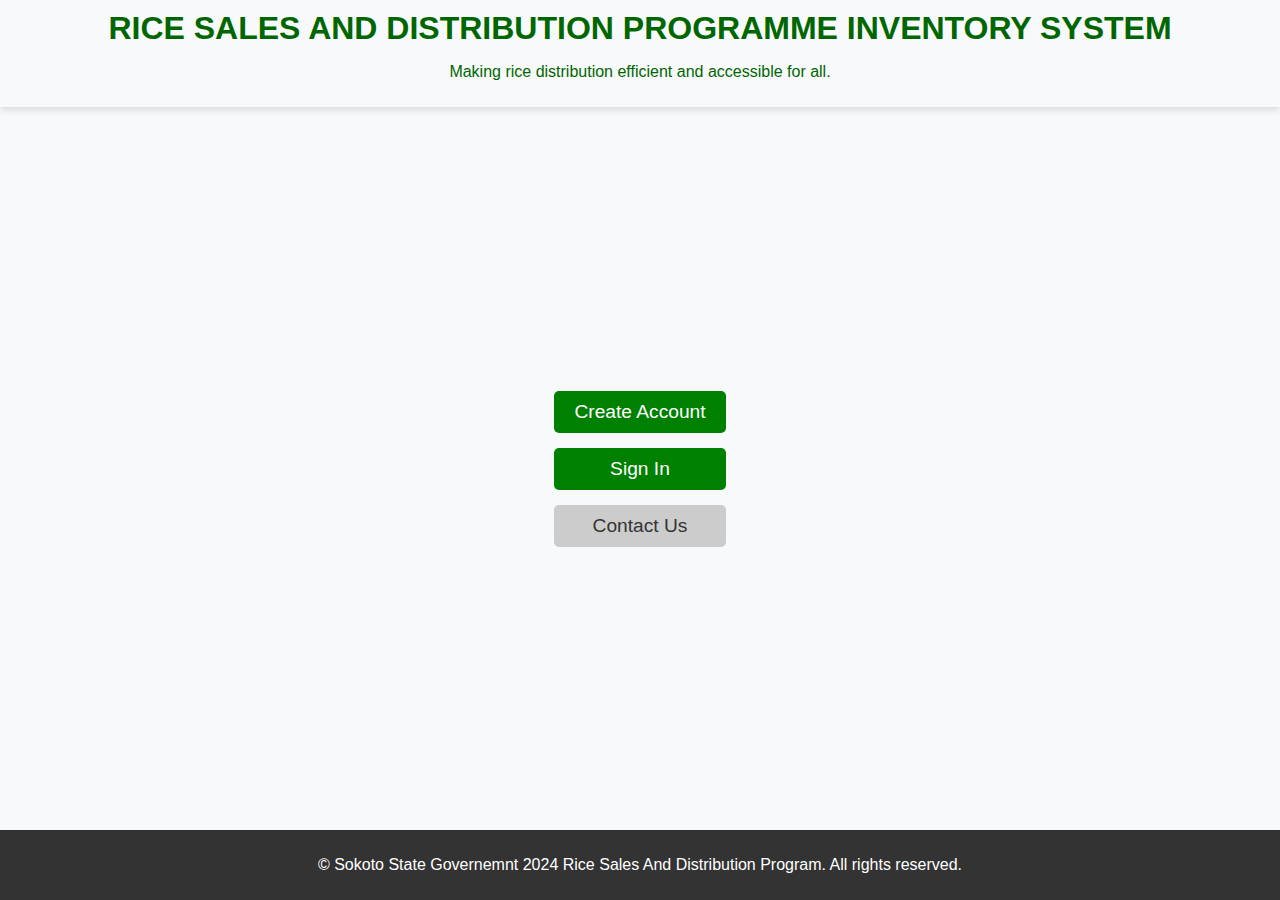
<file: index.html>
<!DOCTYPE html>
<html lang="en">
<head>
    <meta charset="UTF-8">
    <meta name="viewport" content="width=device-width, initial-scale=1.0">
    <title>Rice Distribution Program</title>
    <link rel="stylesheet" href="styles/index.css">
</head>
<body>
    <header class="header">
        <h1>RICE SALES AND DISTRIBUTION PROGRAMME INVENTORY SYSTEM</h1>
        <p>Making rice distribution efficient and accessible for all.</p>
    </header>
    <main class="main-content">
        <div class="buttons">
            <button onclick="navigateTo('createAccount.html')" class="primary-btn">Create Account</button>
            <button onclick="navigateTo('signin.html')" class="primary-btn">Sign In</button>
            <button onclick="navigateTo('contact.html')" class="secondary-btn">Contact Us</button>
        </div>
    </main>
    <footer class="footer">
       <p>&copy; Sokoto State Governemnt 2024 Rice Sales And Distribution Program. All rights reserved.</p>
    </footer>
    <script src="scripts/index.js"></script>
</body>
</html>
</file>
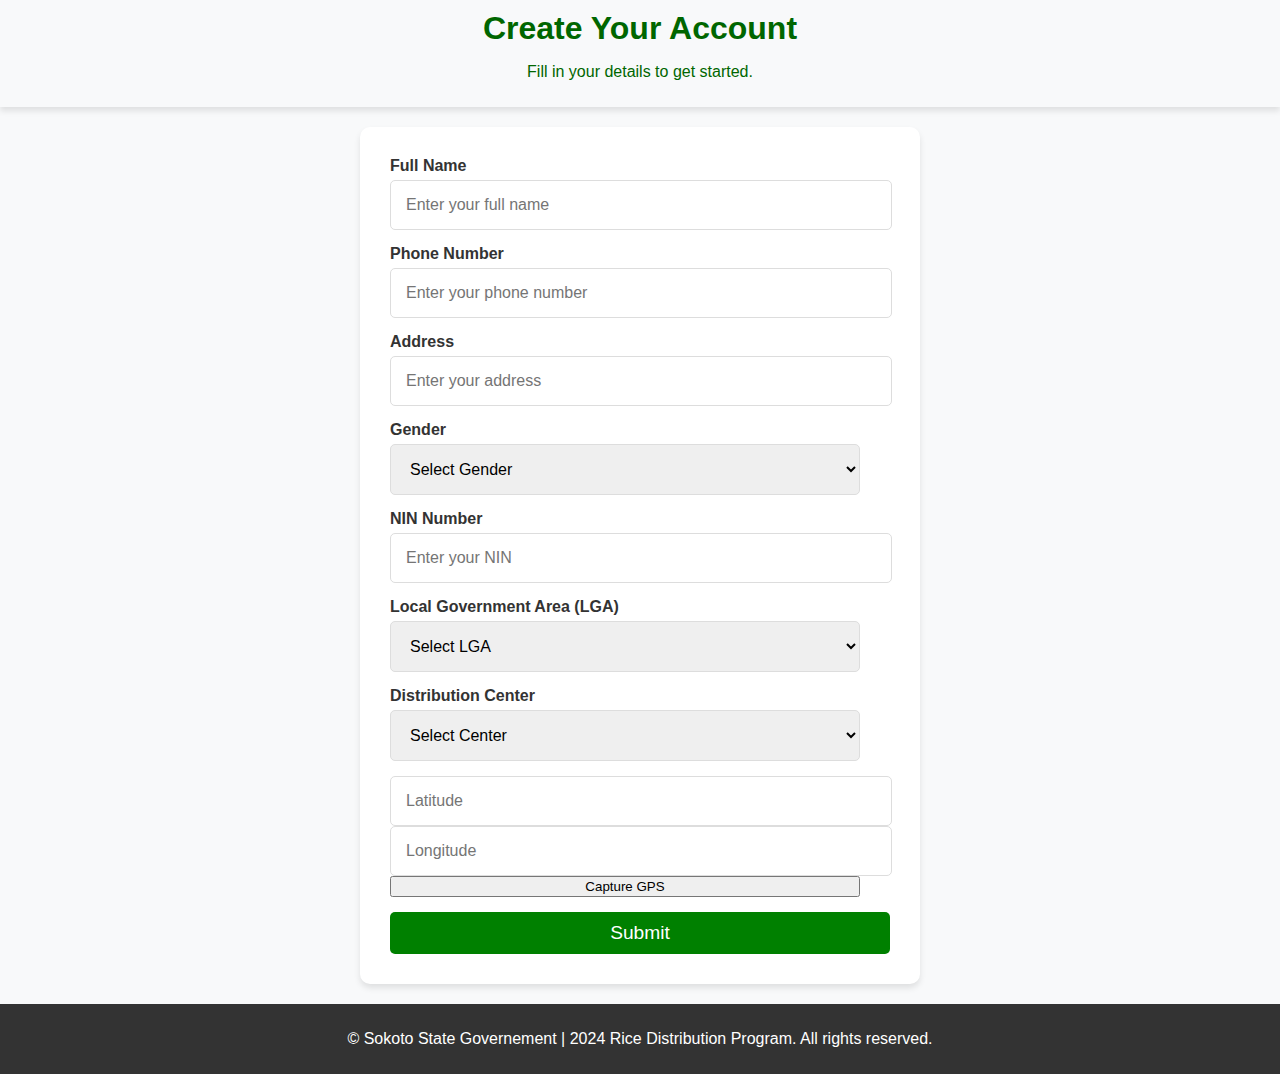
<file: createAccount.html>
<!DOCTYPE html>
<html lang="en">
<head>
    <meta charset="UTF-8">
    <meta name="viewport" content="width=device-width, initial-scale=1.0">
    <title>Create Account</title>
    <link rel="stylesheet" href="styles/index.css">
</head>
<body>
    <header class="header">
        <h1>Create Your Account</h1>
        <p>Fill in your details to get started.</p>
    </header>
    <main class="main-content">
        <form id="create-account-form" class="form">
            <div class="form-group">
                <label for="fullName">Full Name</label>
                <input type="text" id="fullName" name="fullName" required placeholder="Enter your full name">
            </div>
            <div class="form-group">
                <label for="phoneNumber">Phone Number</label>
                <input type="tel" id="phoneNumber" name="phoneNumber" required placeholder="Enter your phone number">
            </div>
            <div class="form-group">
                <label for="address">Address</label>
                <input type="text" id="address" name="address" required placeholder="Enter your address">
            </div>
            <div class="form-group">
                <label for="gender">Gender</label>
                <select id="gender" name="gender" required>
                    <option value="">Select Gender</option>
                    <option value="male">Male</option>
                    <option value="female">Female</option>
                    <option value="other">Other</option>
                </select>
            </div>
            <div class="form-group">
                <label for="nin">NIN Number</label>
                <input type="text" id="nin" name="nin" required placeholder="Enter your NIN">
                <div id="nin-validation" class="validation-message"></div>
            </div>
            <div class="form-group">
                <label for="lga">Local Government Area (LGA)</label>
                <select id="lga" name="lga" required>
                    <option value="">Select LGA</option>
                    <option value="sokotoNorth">Sokoto North</option>
                    <option value="sokotoSouth">Sokoto South</option>
                    <option value="wamakko">Wamakko</option>
                </select>
            </div>
            <div class="form-group">
                <label for="center">Distribution Center</label>
                <select id="center" name="center" required>
                    <option value="">Select Center</option>
                    <option value="center1">Ward 1</option>
                    <option value="center2">Ward 2</option>
                    <option value="center3">Ward 3</option>
                </select>
            </div>
            <div class="form-group">
                <input type="text" id="latitude" name="latitude" placeholder="Latitude" readonly required>
                <input type="text" id="longitude" name="longitude" placeholder="Longitude" readonly required>
                <button type="button" onclick="getLocation()">Capture GPS</button>
            </div>
            <button type="submit" onclick="" class="primary-btn">Submit</button>
        </form>
    </main>
    <footer class="footer">
        <p>&copy; Sokoto State Governement | 2024 Rice Distribution Program. All rights reserved.</p>
    </footer>
    <script src="scripts/index.js"></script>
</body>
</html>
</file>
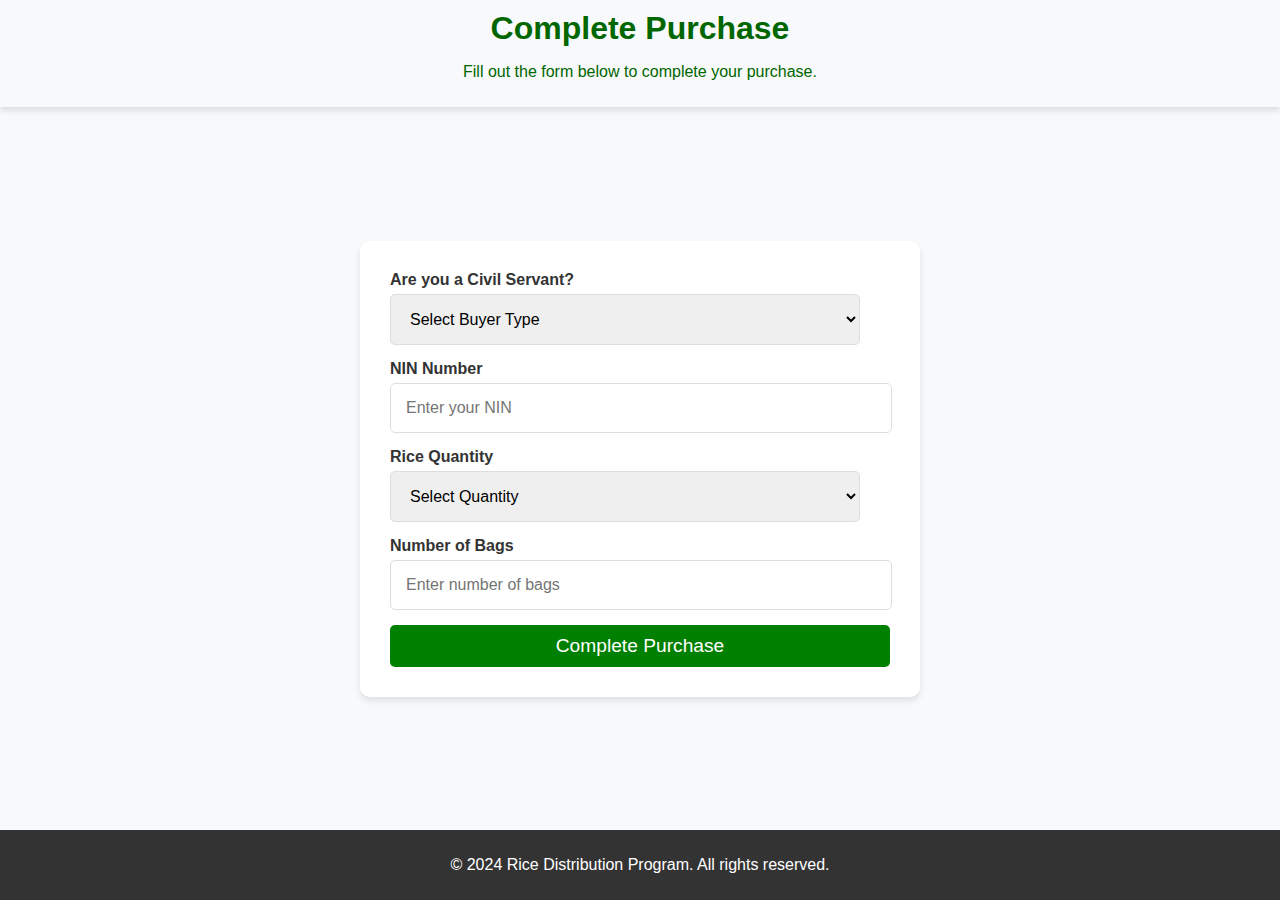
<file: purchase.html>
<!DOCTYPE html>
<html lang="en">
<head>
    <meta charset="UTF-8">
    <meta name="viewport" content="width=device-width, initial-scale=1.0">
    <title>Purchase Rice</title>
    <link rel="stylesheet" href="styles/index.css">
</head>
<body>
    <header class="header">
        <h1>Complete Purchase</h1>
        <p>Fill out the form below to complete your purchase.</p>
    </header>
    <main class="main-content">
        <form id="purchase-form" class="form">
            <div class="form-group">
                <label for="buyerType">Are you a Civil Servant?</label>
                <select id="buyerType" name="buyerType" required onchange="toggleBuyerType()">
                    <option value="">Select Buyer Type</option>
                    <option value="civilServant">Civil Servant</option>
                    <option value="nonCivilServant">Non Civil Servant</option>
                </select>
            </div>

            <div id="civil-servant-fields" class="conditional-fields" style="display: none;">
                <div class="form-group">
                    <label for="computerNumber">Computer Number</label>
                    <input type="text" id="computerNumber" name="computerNumber" placeholder="Enter your Computer Number">
                </div>
            </div>

            <div class="form-group">
                <label for="nin">NIN Number</label>
                <input type="text" id="nin" name="nin" required placeholder="Enter your NIN">
                <div id="nin-validation" class="validation-message"></div>
            </div>
            <div class="form-group">
                <label for="riceType">Rice Quantity</label>
                <select id="riceType" name="riceType" required>
                    <option value="">Select Quantity</option>
                    <option value="50kg">50kg Bag</option>
                    <option value="17kg">17kg Bag</option>
                </select>
            </div>
            <div class="form-group">
                <label for="quantity">Number of Bags</label>
                <input type="number" id="quantity" name="quantity" min="1" required placeholder="Enter number of bags">
            </div>
            <button type="button" onclick="processPurchase()" class="primary-btn">Complete Purchase</button>
        </form>

        <div id="receipt" class="receipt" style="display: none;">
            <h2>Receipt</h2>
            <p><strong>Buyer Type:</strong> <span id="receipt-buyer-type"></span></p>
            <p><strong>Computer Number:</strong> <span id="receipt-computer-number"></span></p>
            <p><strong>NIN:</strong> <span id="receipt-nin"></span></p>
            <p><strong>Rice Type:</strong> <span id="receipt-rice-type"></span></p>
            <p><strong>Quantity:</strong> <span id="receipt-quantity"></span></p>
            <p><strong>Total Price:</strong> <span id="receipt-total"></span></p>
            <button onclick="printReceipt()" class="secondary-btn">Print Receipt</button>
        </div>
    </main>
    <footer class="footer">
        <p>&copy; 2024 Rice Distribution Program. All rights reserved.</p>
    </footer>
    <script src="scripts/purchase.js"></script>
</body>
</html>
</file>
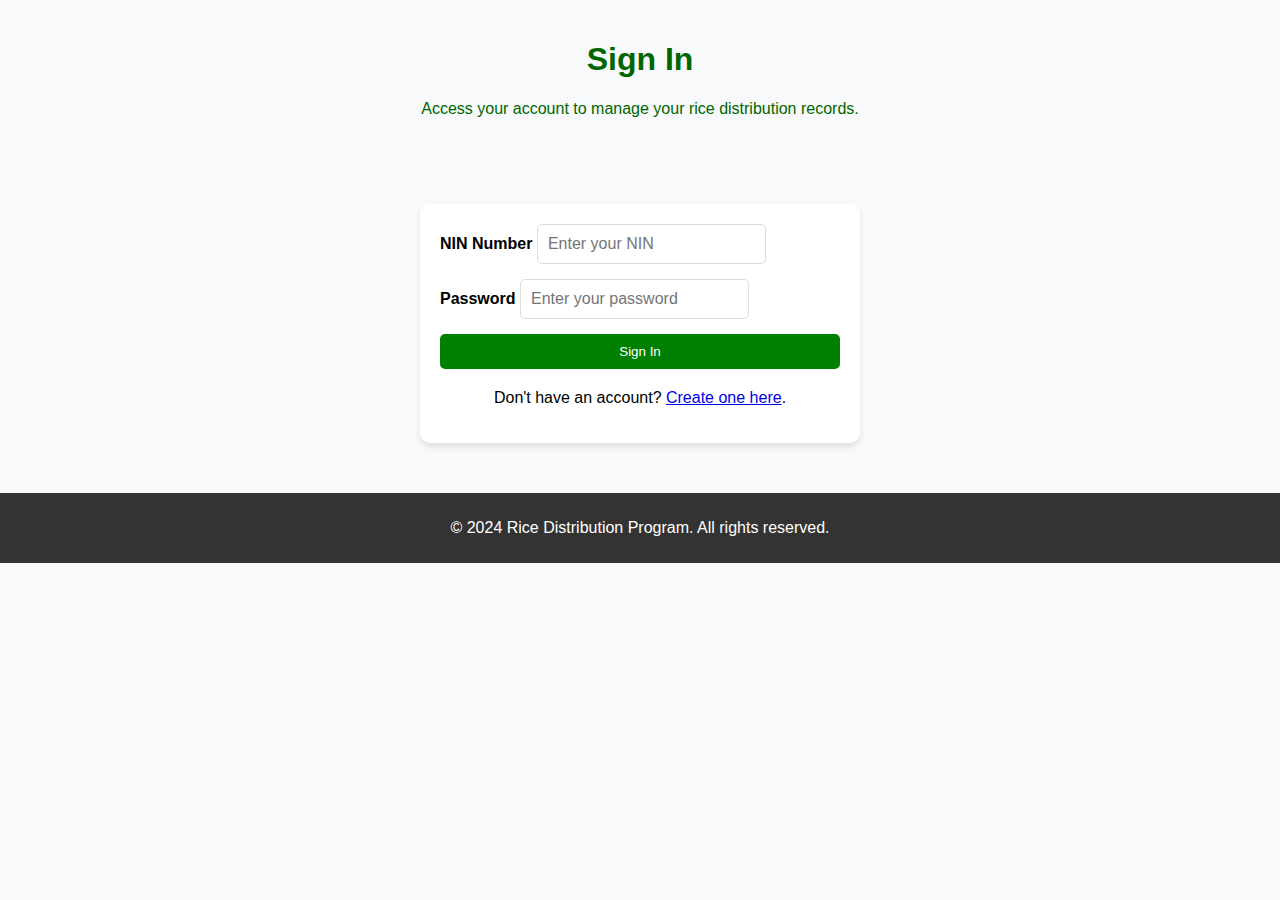
<file: signin.html>
<!DOCTYPE html>
<html lang="en">
<head>
    <meta charset="UTF-8">
    <meta name="viewport" content="width=device-width, initial-scale=1.0">
    <title>Sign In</title>
    <link rel="stylesheet" href="styles/signin.css">
</head>
<body>
    <header class="header">
        <h1>Sign In</h1>
        <p>Access your account to manage your rice distribution records.</p>
    </header>
    <main class="main-content">
        <form id="signin-form" class="form">
            <div class="form-group">
                <label for="nin">NIN Number</label>
                <input type="text" id="nin" name="nin" required placeholder="Enter your NIN">
            </div>
            <div class="form-group">
                <label for="password">Password</label>
                <input type="password" id="password" name="password" required placeholder="Enter your password">
            </div>
            <button type="button" onclick="navigateToprofile()" class="primary-btn">Sign In</button>
        </form>
        <p class="account-text">
            Don't have an account? <a href="createAccount.html">Create one here</a>.
        </p>
    </main>
    <footer class="footer">
        <p>&copy; 2024 Rice Distribution Program. All rights reserved.</p>
    </footer>
    <script src="scripts/signin.js"></script>
</body>
</html>
</file>
<file: styles/index.css>
/* General Styling */
body {
    margin: 0;
    font-family: Arial, sans-serif;
    background-color: #f8f9fa;
    color: #333;
    display: flex;
    flex-direction: column;
    min-height: 100vh;
}


.header h1 {
    margin: 0;
    font-size: 2.5rem;
}

.header p {
    font-size: 1rem;
}

/* Main Content */
.main-content {
    flex: 1;
    display: flex;
    justify-content: center;
    align-items: center;
    flex-direction: column;
    gap: 20px;
    padding: 20px;
}

.buttons {
    display: flex;
    flex-direction: column;
    gap: 15px;
}

.primary-btn, .secondary-btn {
    padding: 10px 20px;
    font-size: 1.2rem;
    border: none;
    border-radius: 5px;
    cursor: pointer;
    transition: transform 0.2s ease;
}

.primary-btn {
    background-color: #008000;
    color: white;
}

.secondary-btn {
    background-color: #cccccc;
    color: #333;
}

.primary-btn:hover, .secondary-btn:hover {
    transform: scale(1.05);
}

/* Footer Styling */
.footer {
    text-align: center;
    background-color: #333;
    color: white;
    padding: 10px 0;
}


/* General Styling */
body {
    margin: 0;
    font-family: Arial, sans-serif;
    background-color: #f8f9fa;
    color: #333;
    display: flex;
    flex-direction: column;
    min-height: 100vh;
}

/* Header Styling */
.header {
    text-align: center;
    background-color: ;
    color: #006600;
    padding: 10px;
    box-shadow: 0 4px 6px rgba(0, 0, 0, 0.1);
}

.header h1 {
    margin: 0;
    font-size: 2.0rem;
}

.header p {
    font-size: 1rem;
}

/* Main Content */
.main-content {
    flex: 1;
    display: flex;
    justify-content: center;
    align-items: center;
    flex-direction: column;
    gap: 20px;
    padding: 20px;
}

.buttons {
    display: flex;
    flex-direction: column;
    gap: 15px;
}

.primary-btn, .secondary-btn {
    padding: 10px 20px;
    font-size: 1.2rem;
    border: none;
    border-radius: 5px;
    cursor: pointer;
    transition: transform 0.2s ease;
}

.primary-btn {
    background-color: #008000;
    color: white;
}

.secondary-btn {
    background-color: #cccccc;
    color: #333;
}

.primary-btn:hover, .secondary-btn:hover {
    transform: scale(1.05);
}

/* Footer Styling */
.footer {
    text-align: center;
    background-color: #333;
    color: white;
    padding: 10px 0;
}


/* Form Styling */
.form {
    width:80%;
    max-width: 500px;
    margin: auto;
    padding:30px;
    background-color: #fff;
    border-radius: 10px;
    box-shadow: 0 4px 6px rgba(0, 0, 0, 0.1);
}

.form-group {
    padding-right: 30px;
    margin-bottom: 15px;

}

label {
    display: block;
    margin-bottom: 5px;
    font-weight: bold;
}

input, select {
    width: 100%;
    padding: 15px;
    font-size: 1rem;
    border: 1px solid #ddd;
    border-radius: 5px;
}

input:focus, select:focus {
    border-color: #006600;
    outline: none;
}

.validation-message {
    margin-top: 5px;
    font-size: 0.9rem;
    color: red;
}

button {
    width: 100%;
}

#gps-coordinates {
    margin-top: 10px;
    font-size: 0.9rem;
    color: #555;
}



/*purchase styling*/

/* Receipt Styling */
.receipt {
    margin-top: 20px;
    padding: 20px;
    background-color: #fff;
    border: 1px solid #ddd;
    border-radius: 10px;
    box-shadow: 0 4px 6px rgba(0, 0, 0, 0.1);
}

.receipt h2 {
    margin-bottom: 10px;
}

.receipt p {
    margin: 5px 0;
    font-size: 1rem;
}

.receipt button {
    margin-top: 10px;
    width: auto;
    background-color: #008000;
    color: white;
    padding: 10px;
}
</file>
<file: styles/signin.css>
/* Sign In Page Styling */
body {
    font-family: Arial, sans-serif;
    margin: 0;
    padding: 0;
    background-color: #f8f9fa;
}

.header {
    text-align: center;
    padding: 20px;
    background-color: ;
    color: #006600;
}

.main-content {
    max-width: 400px;
    margin: 50px auto;
    padding: 20px;
    background-color: #ffffff;
    border-radius: 10px;
    box-shadow: 0 4px 6px rgba(0, 0, 0, 0.1);
}

.form {
    display: flex;
    flex-direction: column;
    gap: 15px;
}

.form-group label {
    font-weight: bold;
    margin-bottom: 5px;
}

.form-group input {
    padding: 10px;
    font-size: 1rem;
    border: 1px solid #ddd;
    border-radius: 5px;
}

button.primary-btn {
    background-color: #008000;
    color: white;
    padding: 10px;
    border: none;
    border-radius: 5px;
    cursor: pointer;
}

button.primary-btn:hover {
    background-color: #005500;
}

.account-text {
    margin-top: 20px;
    text-align: center;
}

/* Footer Styling */
.footer {
    text-align: center;
    background-color: #333;
    color: white;
    padding: 10px 0;
}
</file>
